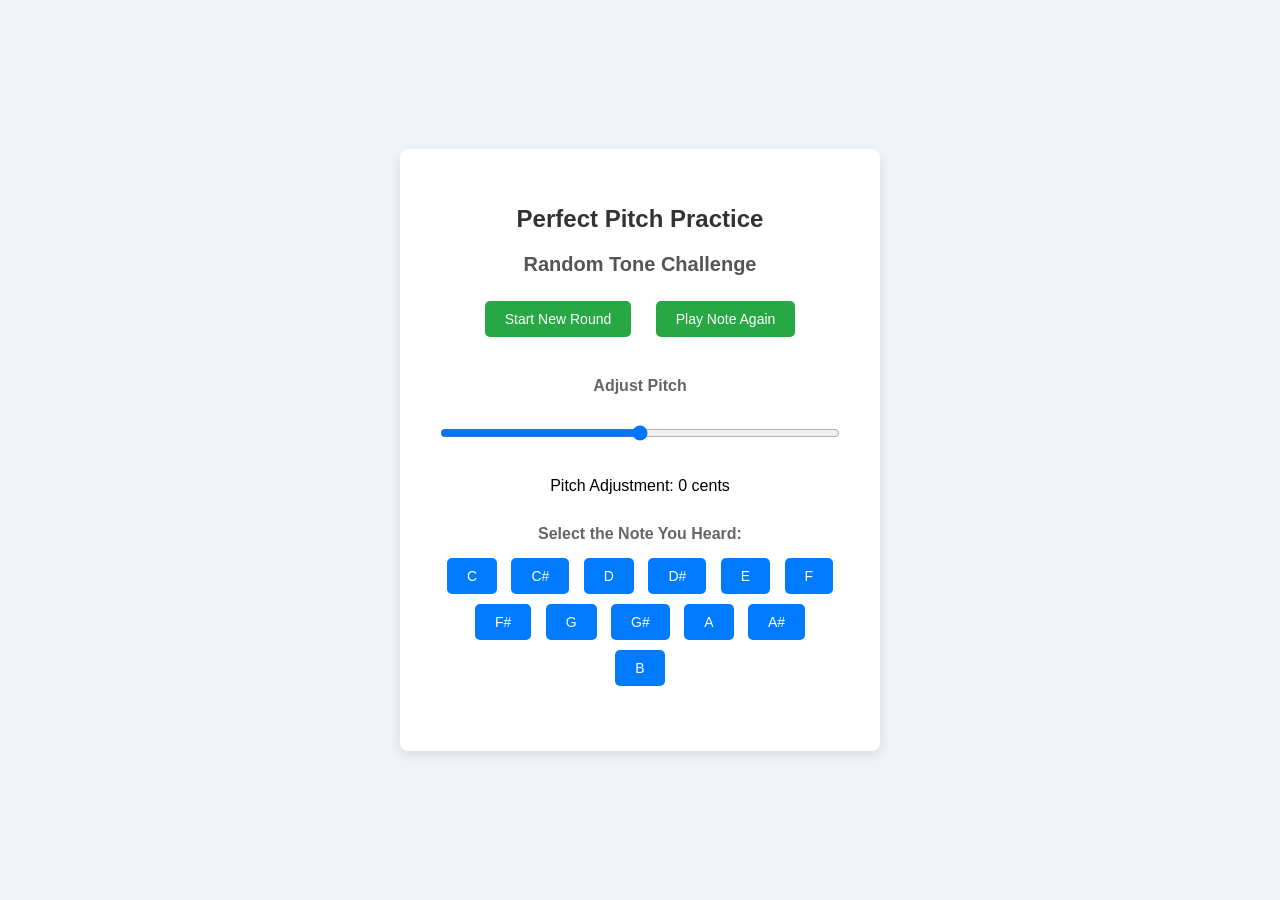
<file: index.html>
<!DOCTYPE html>
<html lang="en">
<head>
    <meta charset="UTF-8">
    <meta name="viewport" content="width=device-width, initial-scale=1.0">
    <title>Perfect Pitch Practice</title>
    <link rel="stylesheet" href="style.css">
</head>
<body>

    <div class="container">
        <h1>Perfect Pitch Practice</h1>
        
        <h2>Random Tone Challenge</h2>
        <button id="startButton" onclick="playRandomTone()">Start New Round</button>
        <button id="playAgainButton" onclick="playCurrentTone()" disabled>Play Note Again</button>

        <h3>Adjust Pitch</h3>
        <input type="range" class="slider" id="pitch-slider" min="-100" max="100" step="1" value="0">
        <p>Pitch Adjustment: <span id="pitch-value">0</span> cents</p>

        <div class="note-buttons">
            <h3>Select the Note You Heard:</h3>
            <button onclick="guessTone('C')">C</button>
            <button onclick="guessTone('C#')">C#</button>
            <button onclick="guessTone('D')">D</button>
            <button onclick="guessTone('D#')">D#</button>
            <button onclick="guessTone('E')">E</button>
            <button onclick="guessTone('F')">F</button>
            <button onclick="guessTone('F#')">F#</button>
            <button onclick="guessTone('G')">G</button>
            <button onclick="guessTone('G#')">G#</button>
            <button onclick="guessTone('A')">A</button>
            <button onclick="guessTone('A#')">A#</button>
            <button onclick="guessTone('B')">B</button>
        </div>

        <p id="feedback"></p>
        <p id="success-rate"></p>
    </div>

    <script src="script.js"></script>

</body>
</html>
</file>
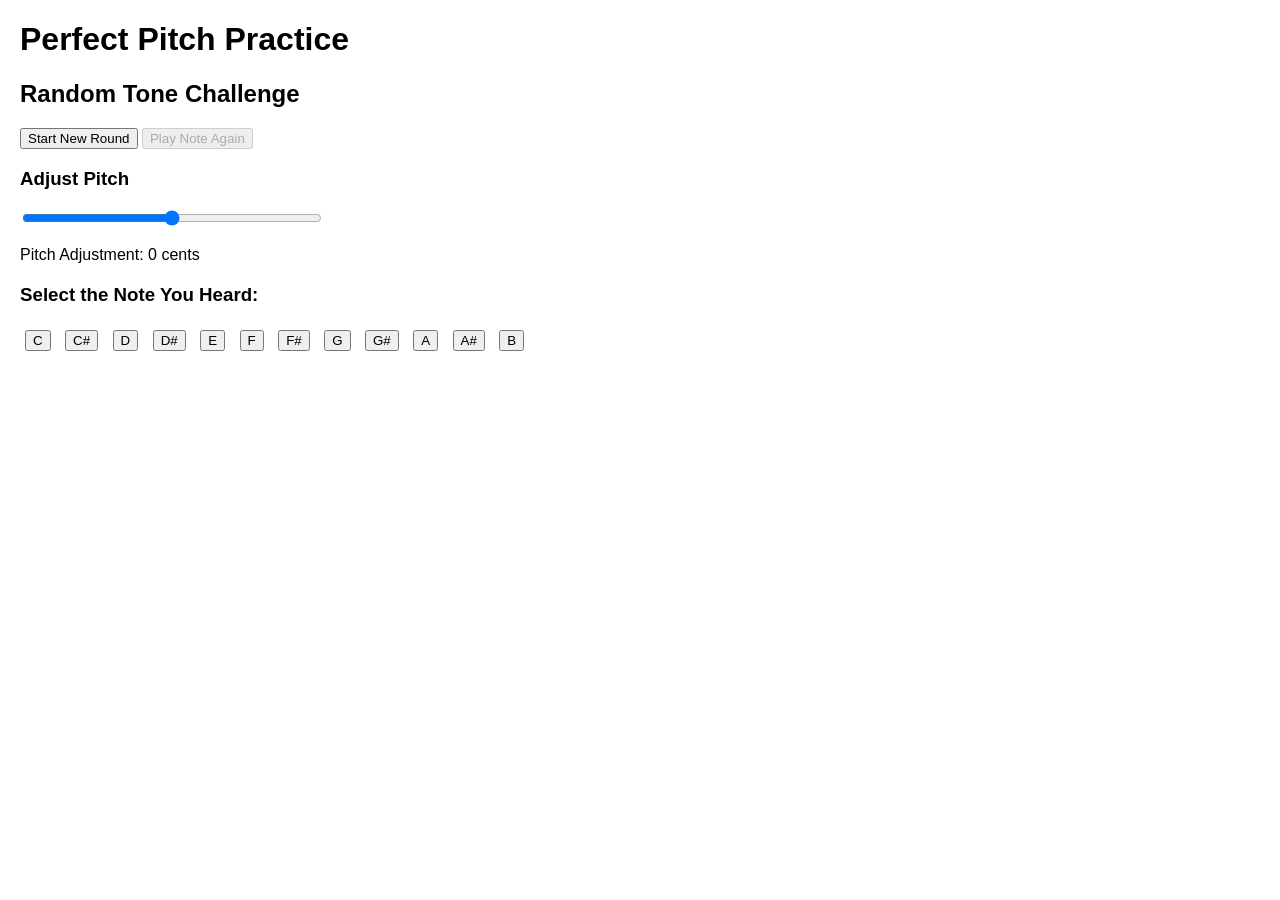
<file: pitch.html>
<!DOCTYPE html>
<html lang="en">
<head>
    <meta charset="UTF-8">
    <meta name="viewport" content="width=device-width, initial-scale=1.0">
    <title>Perfect Pitch Practice</title>
    <style>
        body {
            font-family: Arial, sans-serif;
            margin: 20px;
        }
        .slider {
            width: 300px;
        }
        .note-buttons {
            margin: 20px 0;
        }
        .note-buttons button {
            margin: 5px;
        }
        #feedback {
            margin-top: 20px;
        }
        #success-rate {
            margin-top: 10px;
        }
    </style>
</head>
<body>

    <h1>Perfect Pitch Practice</h1>
    
    <h2>Random Tone Challenge</h2>
    <button id="startButton" onclick="playRandomTone()">Start New Round</button>
    <button id="playAgainButton" onclick="playCurrentTone()" disabled>Play Note Again</button>

    <h3>Adjust Pitch</h3>
    <input type="range" class="slider" id="pitch-slider" min="-100" max="100" step="1" value="0">
    <p>Pitch Adjustment: <span id="pitch-value">0</span> cents</p>

    <div class="note-buttons">
        <h3>Select the Note You Heard:</h3>
        <button onclick="guessTone('C')">C</button>
        <button onclick="guessTone('C#')">C#</button>
        <button onclick="guessTone('D')">D</button>
        <button onclick="guessTone('D#')">D#</button>
        <button onclick="guessTone('E')">E</button>
        <button onclick="guessTone('F')">F</button>
        <button onclick="guessTone('F#')">F#</button>
        <button onclick="guessTone('G')">G</button>
        <button onclick="guessTone('G#')">G#</button>
        <button onclick="guessTone('A')">A</button>
        <button onclick="guessTone('A#')">A#</button>
        <button onclick="guessTone('B')">B</button>
    </div>

    <p id="feedback"></p>
    <p id="success-rate"></p>

    <script>
        let context = new (window.AudioContext || window.webkitAudioContext)();
        let currentTone = null;  // Store the random tone to compare with user's guess
        let attempts = 0;        // Number of attempts to guess correctly
        let correctGuesses = 0;  // Number of correct guesses
        let totalRounds = 0;     // Total rounds played

        // Chromatic scale frequencies (A4 as reference)
        const chromaticScale = [
            { note: 'C', frequency: 261.63 },
            { note: 'C#', frequency: 277.18 },
            { note: 'D', frequency: 293.66 },
            { note: 'D#', frequency: 311.13 },
            { note: 'E', frequency: 329.63 },
            { note: 'F', frequency: 349.23 },
            { note: 'F#', frequency: 369.99 },
            { note: 'G', frequency: 392.00 },
            { note: 'G#', frequency: 415.30 },
            { note: 'A', frequency: 440.00 },
            { note: 'A#', frequency: 466.16 },
            { note: 'B', frequency: 493.88 }
        ];

        // Function to get the frequency of a note
        function getFrequency(note) {
            for (let i = 0; i < chromaticScale.length; i++) {
                if (chromaticScale[i].note === note) {
                    return chromaticScale[i].frequency;
                }
            }
            return 440.00; // Default to A4 if not found
        }

        // Play a random tone from the chromatic scale
        function playRandomTone() {
            let randomIndex = Math.floor(Math.random() * chromaticScale.length);
            currentTone = chromaticScale[randomIndex]; // Store the current random tone
            let pitchAdjustment = document.getElementById('pitch-slider').value;
            let frequency = currentTone.frequency * Math.pow(2, pitchAdjustment / 1200);

            attempts = 0; // Reset attempts for the new round
            document.getElementById('feedback').innerText = "Try to guess the note!";
            document.getElementById('playAgainButton').disabled = false; // Enable play again button

            playTone(frequency);
        }

        // Play the current tone again
        function playCurrentTone() {
            if (currentTone) {
                let pitchAdjustment = document.getElementById('pitch-slider').value;
                let frequency = currentTone.frequency * Math.pow(2, pitchAdjustment / 1200);
                playTone(frequency);
            }
        }

        // General function to play a tone
        function playTone(frequency) {
            let oscillator = context.createOscillator();
            oscillator.type = 'sine';
            oscillator.frequency.setValueAtTime(frequency, context.currentTime);
            oscillator.connect(context.destination);
            oscillator.start();
            oscillator.stop(context.currentTime + 1); // Play for 2 seconds
        }

        // Function to handle the user's guess
        function guessTone(guessedNote) {
            if (!currentTone) {
                alert("Please start a new round first!");
                return;
            }
            attempts++; // Increment attempts for each guess
            if (guessedNote === currentTone.note) {
                correctGuesses++;
                totalRounds++;
                document.getElementById('feedback').innerText = "Correct! The note was " + currentTone.note + ". Start a new round!";
                updateSuccessRate();
                document.getElementById('playAgainButton').disabled = false; // Disable play again after correct guess
                //currentTone = null; // Reset the current tone for a new round
            } else {
                document.getElementById('feedback').innerText = "Incorrect. Try again!";
            }
        }

        // Update the success rate based on rounds and correct guesses
        function updateSuccessRate() {
            let successRate = ((correctGuesses / totalRounds) * 100).toFixed(2);
            document.getElementById('success-rate').innerText = "Success Rate: " + successRate + "% (Rounds: " + totalRounds + ")";
        }

        // Update the pitch adjustment display
        document.getElementById('pitch-slider').oninput = function () {
            document.getElementById('pitch-value').innerText = this.value;
        }
    </script>

</body>
</html>
</file>
<file: style.css>
body {
    font-family: Arial, sans-serif;
    margin: 0;
    padding: 0;
    height: 100vh;
    display: flex;
    justify-content: center;
    align-items: center;
    background-color: #f0f4f8;
}

.container {
    background-color: white;
    border-radius: 8px;
    padding: 40px;
    box-shadow: 0 4px 12px rgba(0, 0, 0, 0.1);
    text-align: center;
    width: 400px;
}

h1 {
    font-size: 24px;
    margin-bottom: 20px;
    color: #333;
}

h2 {
    font-size: 20px;
    margin-bottom: 15px;
    color: #555;
}

h3 {
    font-size: 16px;
    margin-top: 30px;
    margin-bottom: 10px;
    color: #666;
}

.slider {
    width: 100%;
    margin: 20px 0;
}

.note-buttons button {
    margin: 5px;
    padding: 10px 20px;
    border: none;
    border-radius: 5px;
    background-color: #007bff;
    color: white;
    font-size: 14px;
    cursor: pointer;
    transition: background-color 0.2s;
}

.note-buttons button:hover {
    background-color: #0056b3;
}

button:disabled {
    background-color: #cccccc;
    cursor: not-allowed;
}

#feedback, #success-rate {
    margin-top: 20px;
    color: #333;
    font-weight: bold;
}

#startButton, #playAgainButton {
    margin: 10px;
    padding: 10px 20px;
    font-size: 14px;
    border: none;
    border-radius: 5px;
    background-color: #28a745;
    color: white;
    cursor: pointer;
}

#startButton:hover, #playAgainButton:hover {
    background-color: #218838;
}
</file>
